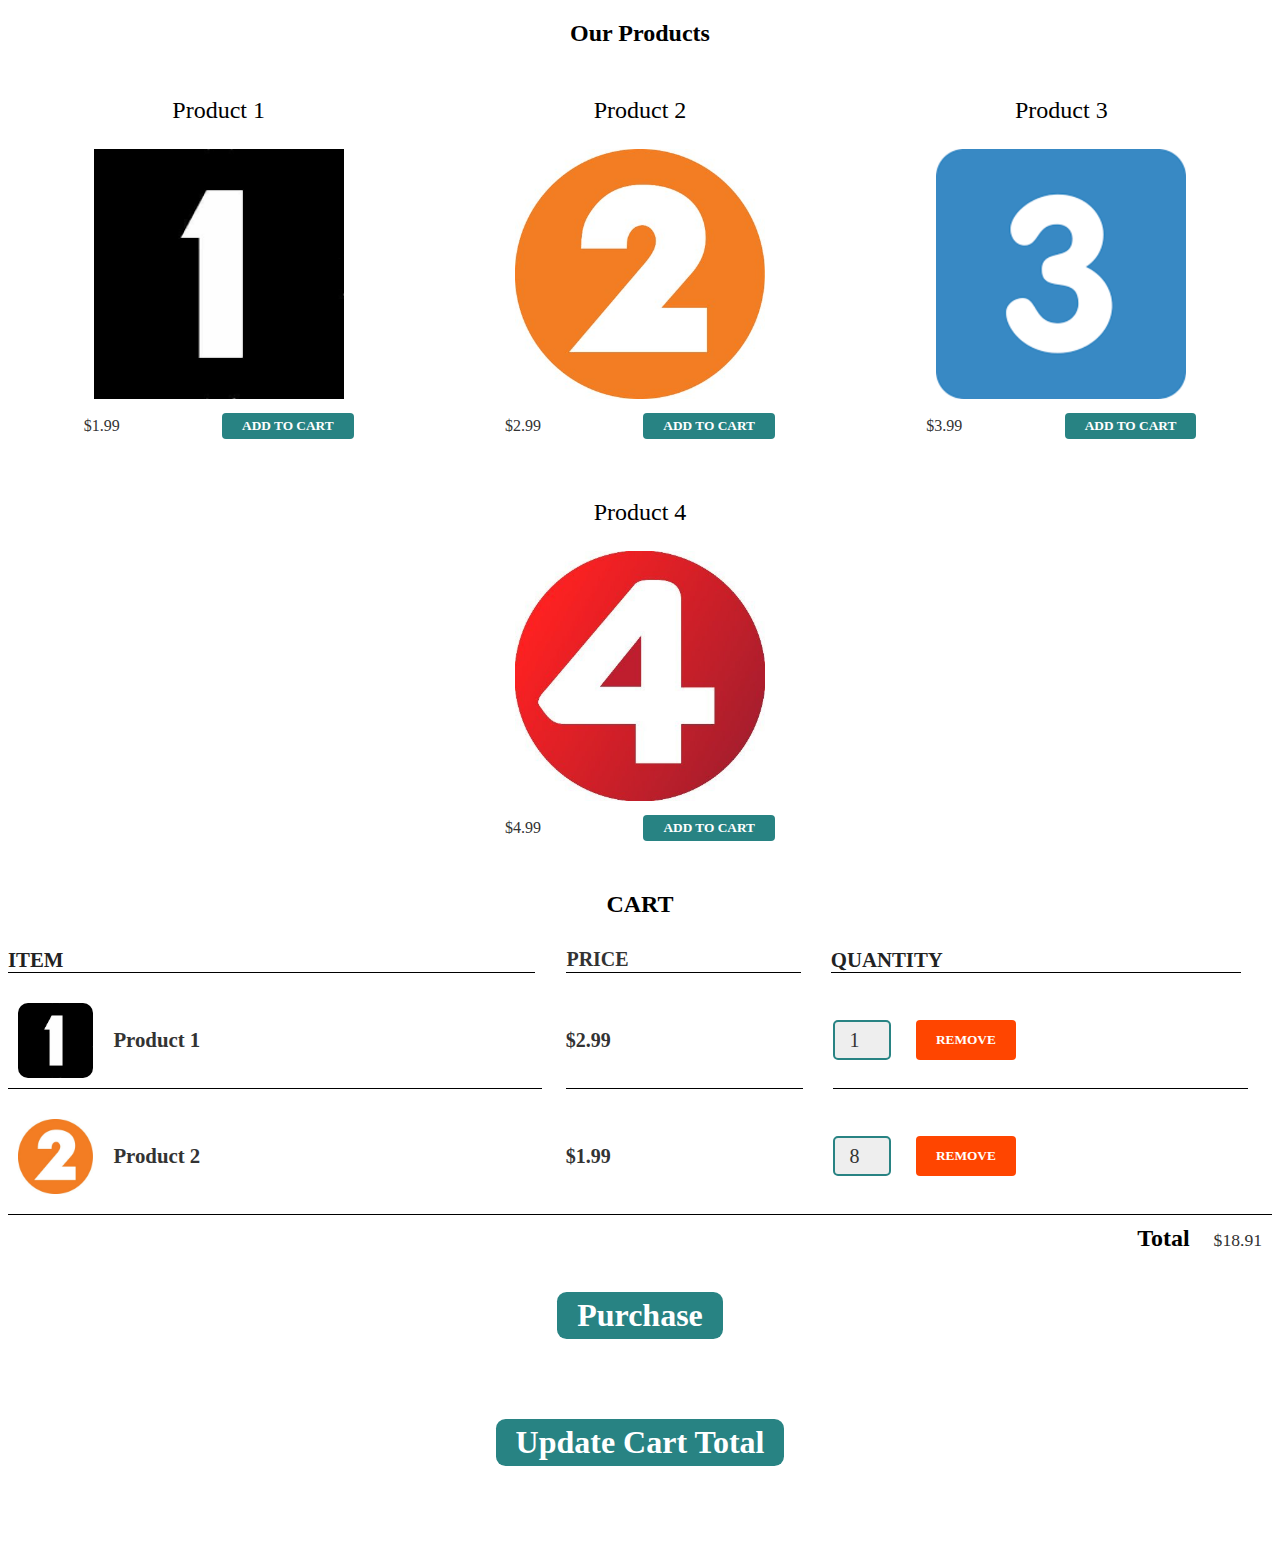
<file: index.html>
<!DOCTYPE html>
<html>
    <head>
        <link rel='stylesheet' href='styles.css'>
        <script defer src='store.js' async></script>
    </head>
    <body>
        <section> 
           <h2>Our Products</h2>
           <div class='shopitems'>

           
            <div class='shopitem'>
               
                <span class='shopitemtitle'>Product 1</span>
               
               <img src='One.png' class='shopitemimage'>

               <div class='shopitemdetails'>

                   <span class='shopitemprice'>$1.99</span>
                   <button role='button' class='shopitembtn'>ADD TO CART</button>
                   
               </div>
           </div>

           <div class='shopitem'>
               
                    <span class='shopitemtitle'>Product 2</span>
                
                <img src='Two.jpg' class='shopitemimage'>

                <div class='shopitemdetails'>

                    <span class='shopitemprice'>$2.99</span>
                    <button role='button' class='shopitembtn'>ADD TO CART</button>
                    
                </div>
           </div>

           <div class='shopitem'>
               
            <span class='shopitemtitle'>Product 3</span>
           
           <img src='Three.png' class='shopitemimage'>

           <div class='shopitemdetails'>

               <span class='shopitemprice'>$3.99</span>
               <button role='button' class='shopitembtn'>ADD TO CART</button>
               
           </div>
            </div>

           <div class='shopitem'>
               
            <span class='shopitemtitle'>Product 4</span>
           
           <img src='Four.jpg' class='shopitemimage'>

           <div class='shopitemdetails'>

               <span class='shopitemprice'>$4.99</span>
               <button role='button' class='shopitembtn'>ADD TO CART</button>
               
           </div>
            </div>
           
</div>
</div>
           </div>
        </section>
        <section>
            <h2>CART</h2>
            <div class='cart-row'>
                <span class='cart-item cart-header cart-column'>ITEM</span>
                
                <span class='cart-price cart-header cart-column'>PRICE</span>
                
                <span class='cart-quantity cart-header cart-column'>QUANTITY</span>
                
            </div>
            <div class='cart-items'>
            <div class='cart-row'>
                <div class='cart-item cart-column'>
                <img src='One.png' width='100px' class='small cart-item-image'>
                <span class='cart-item-title'>Product 1</span>
                </div>

                <span class='cart-price cart-column'>$2.99</span>
                
                <div class='cart-quantity cart-column'>
                <input type='number' value='1' class='cart-quantity-input'>
                <button role='button' class='cartremovebtn'>REMOVE</button>
                </div>
            </div>
            <div class='cart-row'>
                <div class='cart-item cart-column'>
                <img src='Two.jpg' width='100px' class='small cart-item-image'>
                <span class='cart-item-title'>Product 2</span>
                </div>

                <span class='cart-price cart-column'>$1.99</span>
                
                <div class='cart-quantity cart-column'>
                <input type='number' value='8' class='cart-quantity-input'>
                <button role='button' class='cartremovebtn'>REMOVE</button>
                </div>
            </div>
        </div>
            
            <div class='cart-total'>
                <strong class='cart-total-title'>Total</strong>
                <span class='cart-total-price'>$4.98</span>
            </div>
            
                <button role='button' class='shopitembtn purchasebtn'>Purchase</button>
                <button role='button' class='shopitembtn purchasebtn'>Update Cart Total</button>
            
        </section>
    </body>
</html>
</file>
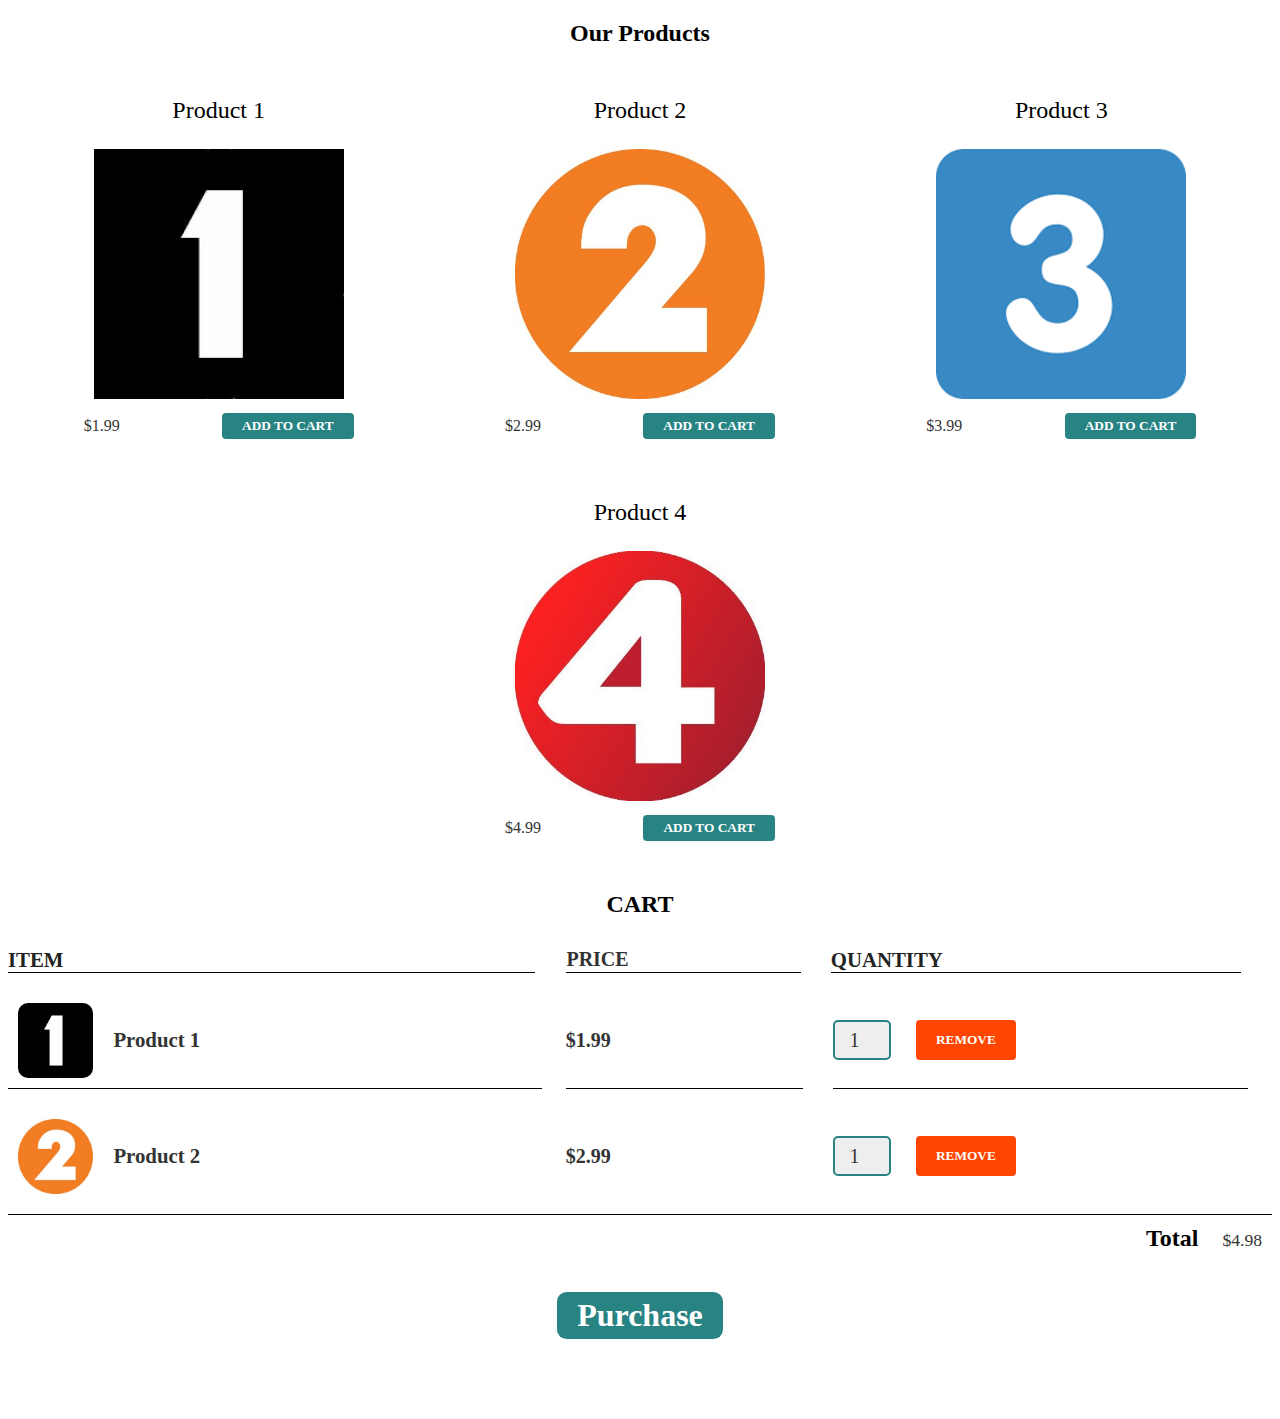
<file: store.html>
<!DOCTYPE html>
<html>
    <head>
        <link rel='stylesheet' href='styles.css'>
        <script defer src='store.js' async></script>
    </head>
    <body>
        <section> 
           <h2>Our Products</h2>
           <div class='shopitems'>

           
            <div class='shopitem'>
               
                <span class='shopitemtitle'>Product 1</span>
               
               <img src='One.png' class='shopitemimage'>

               <div class='shopitemdetails'>

                   <span class='shopitemprice'>$1.99</span>
                   <button role='button' class='shopitembtn'>ADD TO CART</button>
                   
               </div>
           </div>

           <div class='shopitem'>
               
                    <span class='shopitemtitle'>Product 2</span>
                
                <img src='Two.jpg' class='shopitemimage'>

                <div class='shopitemdetails'>

                    <span class='shopitemprice'>$2.99</span>
                    <button role='button' class='shopitembtn'>ADD TO CART</button>
                    
                </div>
           </div>

           <div class='shopitem'>
               
            <span class='shopitemtitle'>Product 3</span>
           
           <img src='Three.png' class='shopitemimage'>

           <div class='shopitemdetails'>

               <span class='shopitemprice'>$3.99</span>
               <button role='button' class='shopitembtn'>ADD TO CART</button>
               
           </div>
            </div>

           <div class='shopitem'>
               
            <span class='shopitemtitle'>Product 4</span>
           
           <img src='Four.jpg' class='shopitemimage'>

           <div class='shopitemdetails'>

               <span class='shopitemprice'>$4.99</span>
               <button role='button' class='shopitembtn'>ADD TO CART</button>
               
           </div>
            </div>
           
</div>
</div>
           </div>
        </section>
        <section>
            <h2>CART</h2>
            <div class='cart-row'>
                <span class='cart-item cart-header cart-column'>ITEM</span>
                
                <span class='cart-price cart-header cart-column'>PRICE</span>
                
                <span class='cart-quantity cart-header cart-column'>QUANTITY</span>
                
            </div>
            <div class='cart-items'>
            <div class='cart-row'>
                <div class='cart-item cart-column'>
                <img src='One.png' width='100px' class='small cart-item-image'>
                <span class='cart-item-title'>Product 1</span>
                </div>

                <span class='cart-price cart-column'>$1.99</span>
                
                <div class='cart-quantity cart-column'>
                <input type='number' value='1' class='cart-quantity-input'>
                <button role='button' class='cartremovebtn'>REMOVE</button>
                </div>
            </div>
            <div class='cart-row'>
                <div class='cart-item cart-column'>
                <img src='Two.jpg' width='100px' class='small cart-item-image'>
                <span class='cart-item-title'>Product 2</span>
                </div>

                <span class='cart-price cart-column'>$2.99</span>
                
                <div class='cart-quantity cart-column'>
                <input type='number' value='1' class='cart-quantity-input'>
                <button role='button' class='cartremovebtn'>REMOVE</button>
                </div>
            </div>
        </div>
            
            <div class='cart-total'>
                <strong class='cart-total-title'>Total</strong>
                <span class='cart-total-price'>$4.98</span>
            </div>
            
                <button role='button' class='shopitembtn purchasebtn'>Purchase</button>
            
        </section>
    </body>
</html>
</file>
<file: styles.css>
img {
    width: 400px;
    padding: 10px;
}
.small {
    width: 100px;
}
* {
    font-family: 'Bahnschrift';
}
h2 {
    text-align: center;
}
.shopitem {
    margin: 30px;
}
.shopitemtitle {
    display: block;
    width: 100%;
    text-align: center;
    font-size: 1.5em;
    margin-bottom: 15px;
}
.shopitemimage {
    height: 250px;
    width: 250px;
}
.shopitemdetails {
    display: flex;
    align-items: center;
}
.shopitemprice {
    flex-grow: 1;
    color: #333333;
}
.shopitembtn {
    background-color: rgb(40, 131, 131);
    color: white;
    border: none;
    border-radius: 0.3em;
    font-weight: bold;
    padding: 5px 20px;
}
.shopitems {
    display: flex;
    flex-wrap: wrap;
    justify-content: space-around;
}
.cart-header {
    font-weight: bold;
    font-size: 1.3em;
    color: #222;
}
.cart-column {
    border-bottom: 1px solid black;
    margin-right: 1.5em;
    margin-bottom: 10px;
    margin-top: 10px;
    display: flex;
    align-items: center;
}
.cart-row {
    display: flex;
}
.cart-item {
    width: 45%;
}
.cart-price {
    width: 20%;
    font-size: 1.25em;
    font-weight: 550;
    color: #333333;
}
.cart-quantity {
    width: 35%;
}
.cartremovebtn {

        background-color: orangered;
        color: white;
        border: none;
        border-radius: 0.3em;
        font-weight: bold;
        padding: 12px 20px;
    
}
.cart-item-title {
    color: #333;
    margin-left: 0.5em;
    font-size: 1.3em;
    font-weight: 550;
}
.cart-item-image {
    width: 75px;
    border-radius: 20px;
}
.cart-quantity-input {
    height: 34px;
    width: 50px;
    border-radius: 5px;
    border: 2px solid rgb(40, 131, 131);
    background-color: #eeeeee;
    color: #333;
    text-align: center;
    font-size: 1.25em;
    margin-right: 25px;
}
.cart-row:last-child {
    border-bottom: 1px solid black;
}
.cart-row:last-child .cart-column {
    border: none;
}
.cart-total {
    text-align: end;
    margin-top: 10px;
    margin-right: 10px;
}
.cart-total-title {
    font-weight: bold;
    font-size: 1.5em;
    margin-right: 20px;
}
.cart-total-price {
    color: #333;
    font-size: 1.1em;
}
.purchasebtn {
    display: block;
    margin: 40px auto 80px auto;
    font-size: 2em;
}
</file>
